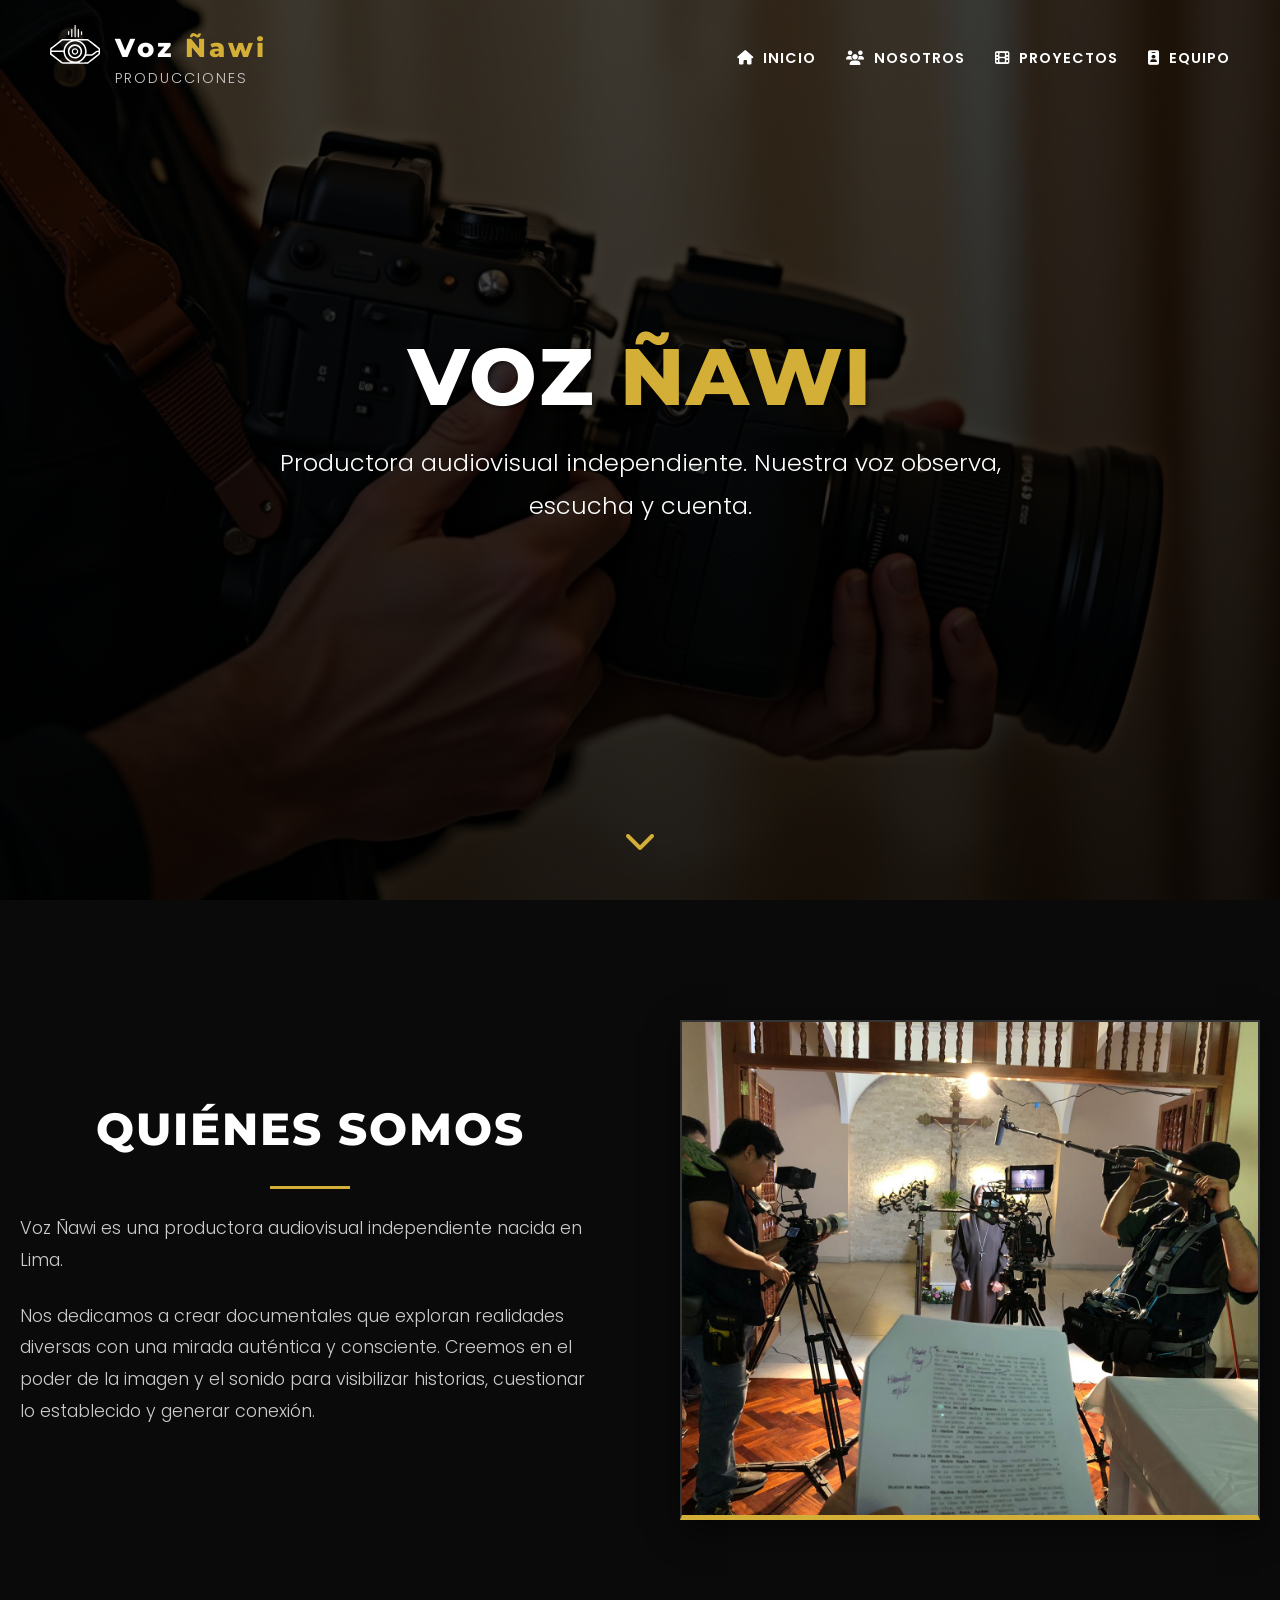
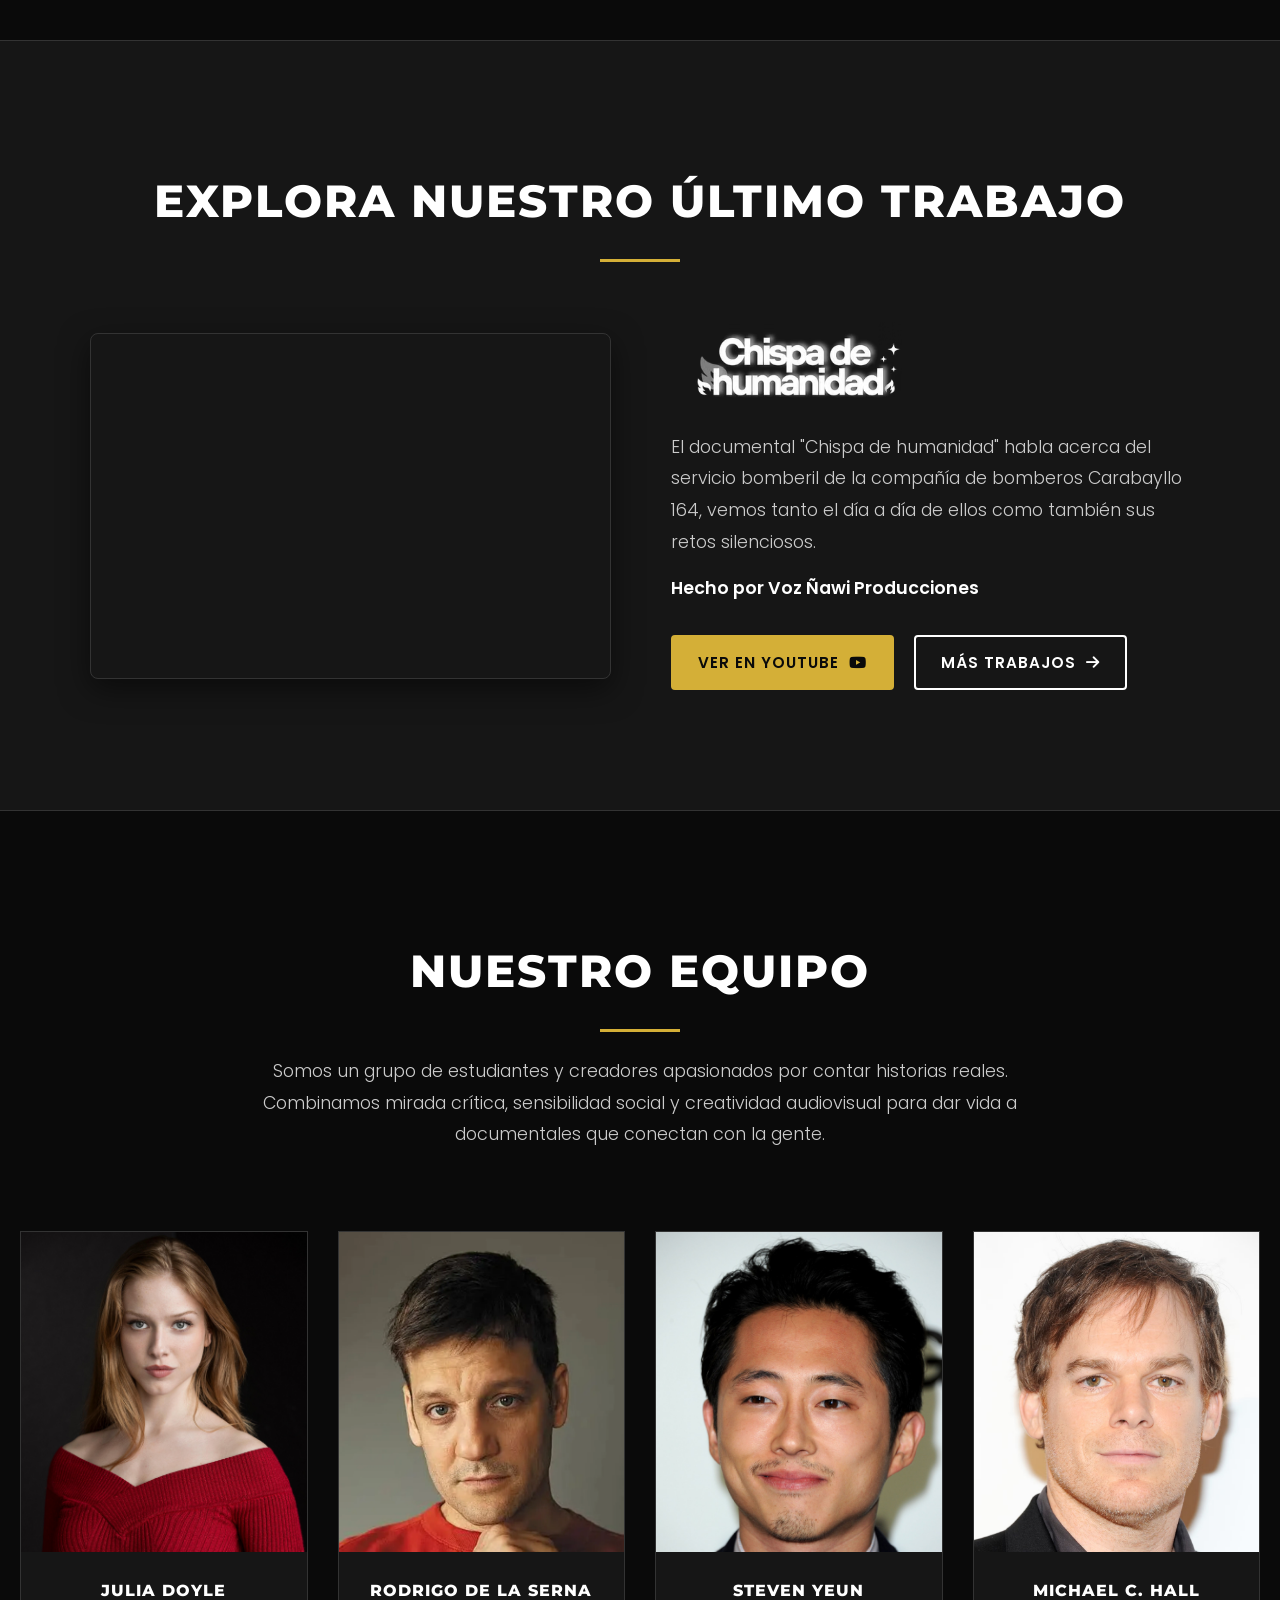
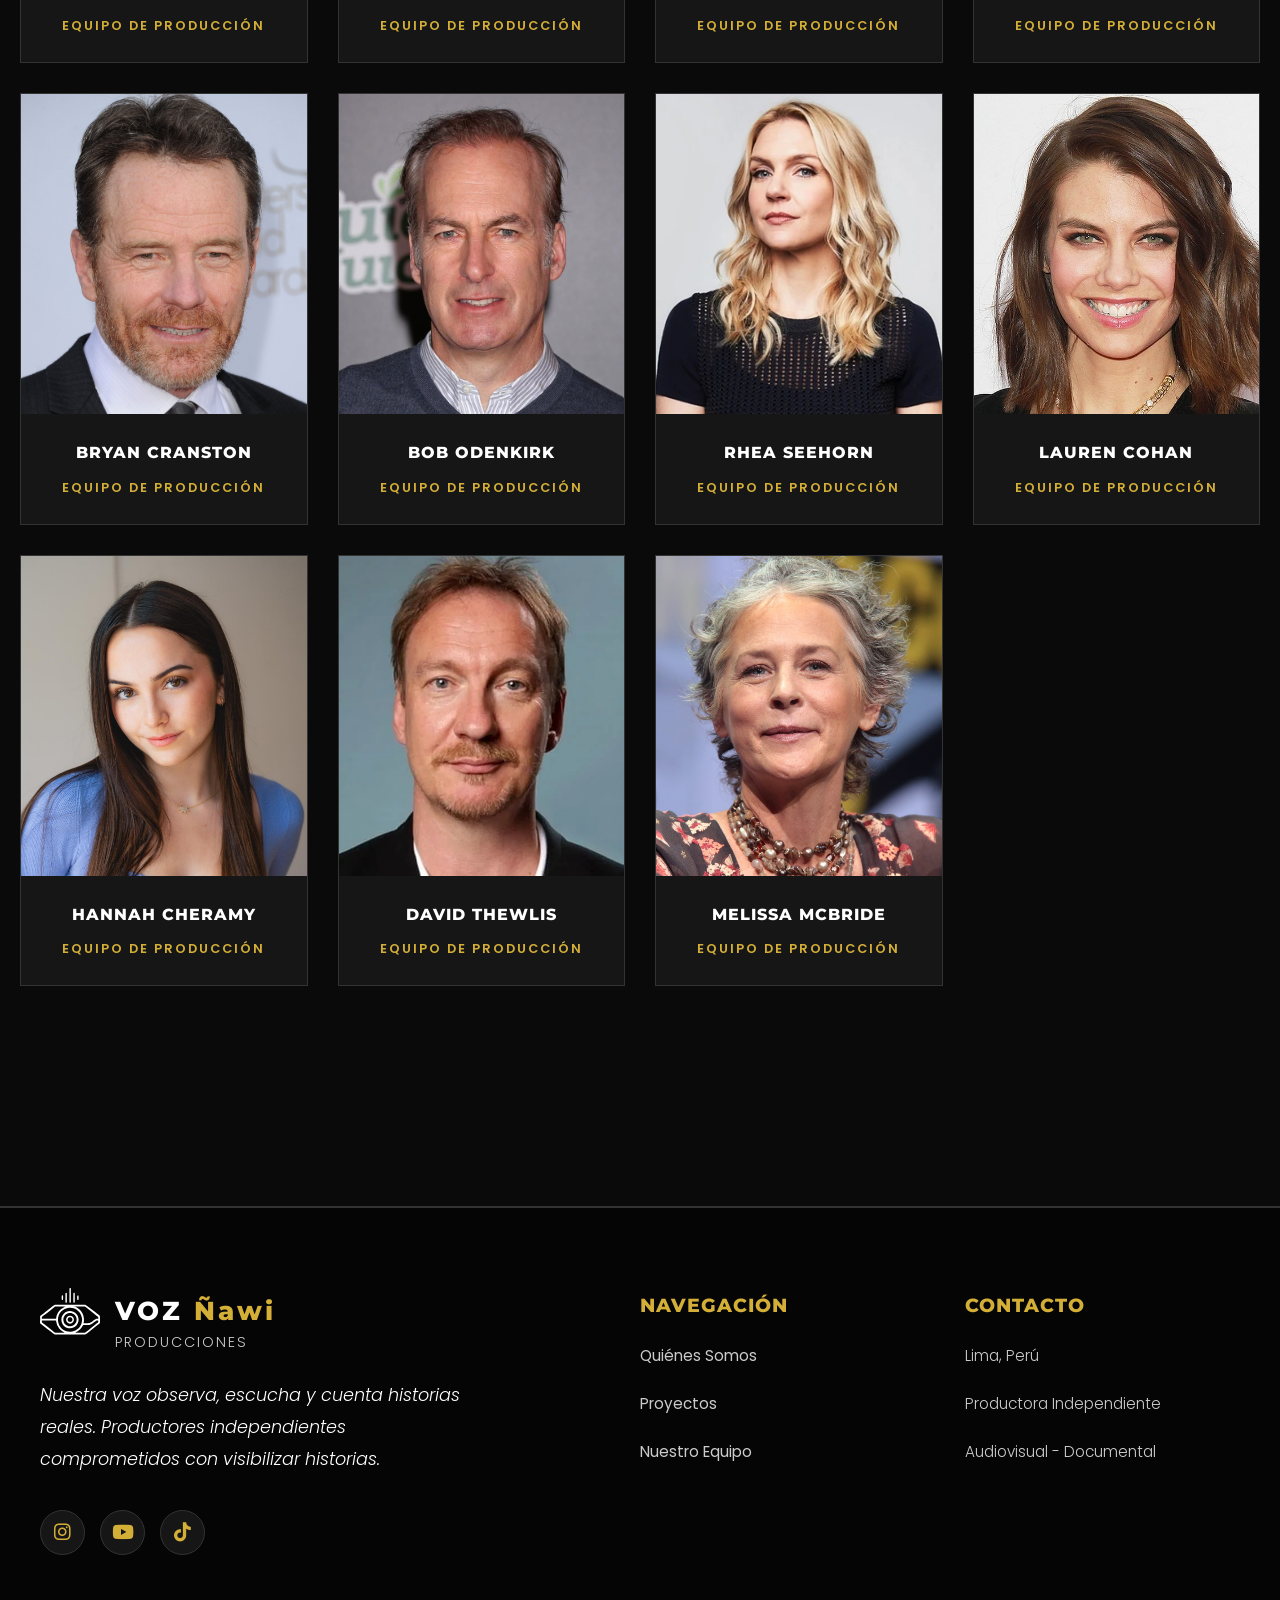
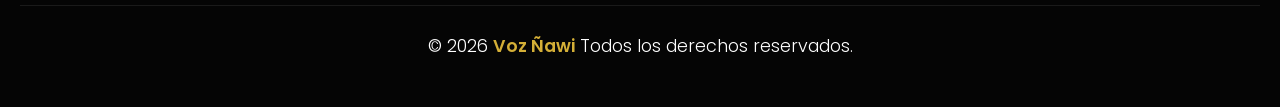
<file: index.html>
<!DOCTYPE html>
<html lang="es">
<head>
    <meta charset="UTF-8">
    <meta name="viewport" content="width=device-width, initial-scale=1.0">
    <title>Voz Ñawi | Productora Audiovisual</title>
    <link rel="icon" type="image/png" href="./static/res/favicon-negro.png" media="(prefers-color-scheme: light)">
    <link rel="icon" type="image/png" href="./static/res/favicon-blanco.png" media="(prefers-color-scheme: dark)">
    <link rel="stylesheet" href="https://cdnjs.cloudflare.com/ajax/libs/font-awesome/6.4.0/css/all.min.css">
    <link href="https://fonts.googleapis.com/css2?family=Montserrat:wght@700;800&family=Poppins:wght@300;400;600&display=swap" rel="stylesheet">
    <link rel="stylesheet" href="../static/css/style.css">
</head>
<body>

    <div id="header-placeholder"></div>

    <main>
        <section id="inicio">
            <h1 class="reveal">Voz <span>Ñawi</span></h1>
            <p class="reveal">Productora audiovisual independiente. Nuestra voz observa, escucha y cuenta.</p>
            <a href="#nosotros" class="scroll-down">
                <i class="fas fa-chevron-down"></i>
            </a>
        </section>

        <section id="nosotros">
            <div class="reveal">
                <h2>Quiénes Somos</h2>
                <p>Voz Ñawi es una productora audiovisual independiente nacida en Lima.</p>
                <p>Nos dedicamos a crear documentales que exploran realidades diversas con una mirada auténtica y consciente. Creemos en el poder de la imagen y el sonido para visibilizar historias, cuestionar lo establecido y generar conexión.</p>
            </div>
            <div class="nosotros-image reveal">
                <img src="/static/res/whoami.png" alt="Foto comiendo">
            </div>
        </section>

        <section id="destacado">
            <h2 class="reveal" style="margin-bottom: 60px;">Explora nuestro último trabajo</h2>

            <div class="destacado-container reveal">
                <div class="destacado-video-wrapper">
                    <iframe src="https://www.youtube.com/embed/sGxMZofxzhw?rel=0&modestbranding=1" title="Documental Chispa de Humanidad" frameborder="0" allow="accelerometer; autoplay; clipboard-write; encrypted-media; gyroscope; picture-in-picture; web-share" referrerpolicy="strict-origin-when-cross-origin" allowfullscreen loading="lazy"></iframe>
                </div>

                <div class="destacado-info">
                    <img src="/static/res/Chispa de Humanidad.avif" alt="Chispa de Humanidad" class="destacado-titulo-img">
                    
                    <p>El documental "Chispa de humanidad" habla acerca del servicio bomberil de la compañía de bomberos Carabayllo 164, vemos tanto el día a día de ellos como también sus retos silenciosos.</p>
                    <p class="destacado-credito">Hecho por Voz Ñawi Producciones</p>
                    
                    <div class="destacado-botones">
                        <a href="https://www.youtube.com/watch?v=sGxMZofxzhw" target="_blank" class="btn-primary">Ver en YouTube <i class="fab fa-youtube"></i></a>
                        <a href="/templates/proyectos.html" class="btn-secondary">Más trabajos <i class="fas fa-arrow-right"></i></a>
                    </div>
                </div>
            </div>
        </section>

        <section id="equipo">
            <div class="hacemos-intro reveal">
                <h2>Nuestro equipo</h2>
                <p>Somos un grupo de estudiantes y creadores apasionados por contar historias reales. Combinamos mirada crítica, sensibilidad social y creatividad audiovisual para dar vida a documentales que conectan con la gente.</p>
            </div>
            
            <div class="equipo-grid">
                <div class="miembro-card reveal">
                    <div class="miembro-img">
                        <img src="../static/res/JuliaDoyle.png" alt="JuliaDoyle" class="imagen-equipo">
                    </div>
                    <div class="miembro-info">
                        <h3>Julia Doyle</h3>
                        <p class="role">Equipo de Producción</p>
                    </div>
                </div>
                <div class="miembro-card reveal">
                    <div class="miembro-img">
                        <img src="../static/res/RodrigoSerna.png" alt="Rodrigo de la Serna" class="imagen-equipo">
                    </div>
                    <div class="miembro-info">
                        <h3>Rodrigo de la Serna</h3>
                        <p class="role">Equipo de Producción</p>
                    </div>
                </div>
                <div class="miembro-card reveal">
                    <div class="miembro-img">
                        <img src="../static/res/Yeun.png" alt="Yeun" class="imagen-equipo">
                    </div>
                    <div class="miembro-info">
                        <h3>Steven Yeun</h3>
                        <p class="role">Equipo de Producción</p>
                    </div>
                </div>
                <div class="miembro-card reveal">
                    <div class="miembro-img">
                        <img src="../static/res/Michael.png" alt="Luis Fabian" class="imagen-equipo">
                    </div>
                    <div class="miembro-info">
                        <h3>Michael C. Hall</h3>
                        <p class="role">Equipo de Producción</p>
                    </div>
                </div>
                <div class="miembro-card reveal">
                    <div class="miembro-img">
                        <img src="../static/res/EnioSalas.png" alt="Enio Cristhian" class="imagen-equipo">
                    </div>
                    <div class="miembro-info">
                        <h3>Bryan Cranston</h3>
                        <p class="role">Equipo de Producción</p>
                    </div>
                </div>
                <div class="miembro-card reveal">
                    <div class="miembro-img">
                        <img src="../static/res/Bob.png" alt="Carlos Arturo" class="imagen-equipo">
                    </div>
                    <div class="miembro-info">
                        <h3>Bob Odenkirk</h3>
                        <p class="role">Equipo de Producción</p>
                    </div>
                </div>
                <div class="miembro-card reveal">
                    <div class="miembro-img">
                        <img src="../static/res/EvelynWong.png" alt="Evelyn Jimena" class="imagen-equipo">
                    </div>
                    <div class="miembro-info">
                        <h3>Rhea Seehorn</h3>
                        <p class="role">Equipo de Producción</p>
                    </div>
                </div>
                <div class="miembro-card reveal">
                    <div class="miembro-img">
                        <img src="../static/res/MyaRivera.png" alt="Mya Steffi" class="imagen-equipo">
                    </div>
                    <div class="miembro-info">
                        <h3>Lauren Cohan</h3>
                        <p class="role">Equipo de Producción</p>
                    </div>
                </div>
                <div class="miembro-card reveal">
                    <div class="miembro-img">
                        <img src="../static/res/BriggitteLupe.png" alt="Briggitte Anahit" class="imagen-equipo">
                    </div>
                    <div class="miembro-info">
                        <h3>Hannah Cheramy</h3>
                        <p class="role">Equipo de Producción</p>
                    </div>
                </div>
                <div class="miembro-card reveal">
                    <div class="miembro-img">
                        <img src="../static/res/JoseRamos.png" alt="Jose Aaron" class="imagen-equipo">
                    </div>
                    <div class="miembro-info">
                        <h3>David Thewlis</h3>
                        <p class="role">Equipo de Producción</p>
                    </div>
                </div>
                <div class="miembro-card reveal">
                    <div class="miembro-img">
                        <img src="../static/res/JudithAsencios.png" alt="Judith Fabiola" class="imagen-equipo">
                    </div>
                    <div class="miembro-info">
                        <h3>Melissa McBride</h3>
                        <p class="role">Equipo de Producción</p>
                    </div>
                </div>
            </div>
        </section>
    </main>

    <div id="footer-placeholder"></div>

    <script src="../static/js/script.js"></script>
    <script>
        function loadHTML(elementId, fileName) {
            return fetch(fileName)
                .then(response => {
                    if (response.ok) return response.text();
                    throw new Error('Error al cargar ' + fileName);
                })
                .then(data => {
                    document.getElementById(elementId).innerHTML = data;
                })
                .catch(error => console.error(error));
        }

        document.addEventListener("DOMContentLoaded", function() {
            loadHTML('header-placeholder', 'templates/componentes/header.html').then(() => {
                if (typeof inicializarMenu === 'function') {
                    inicializarMenu();
                }
            });
            
            loadHTML('footer-placeholder', 'templates/componentes/footer.html');
        });
    </script>
</body>
</html>
</file>
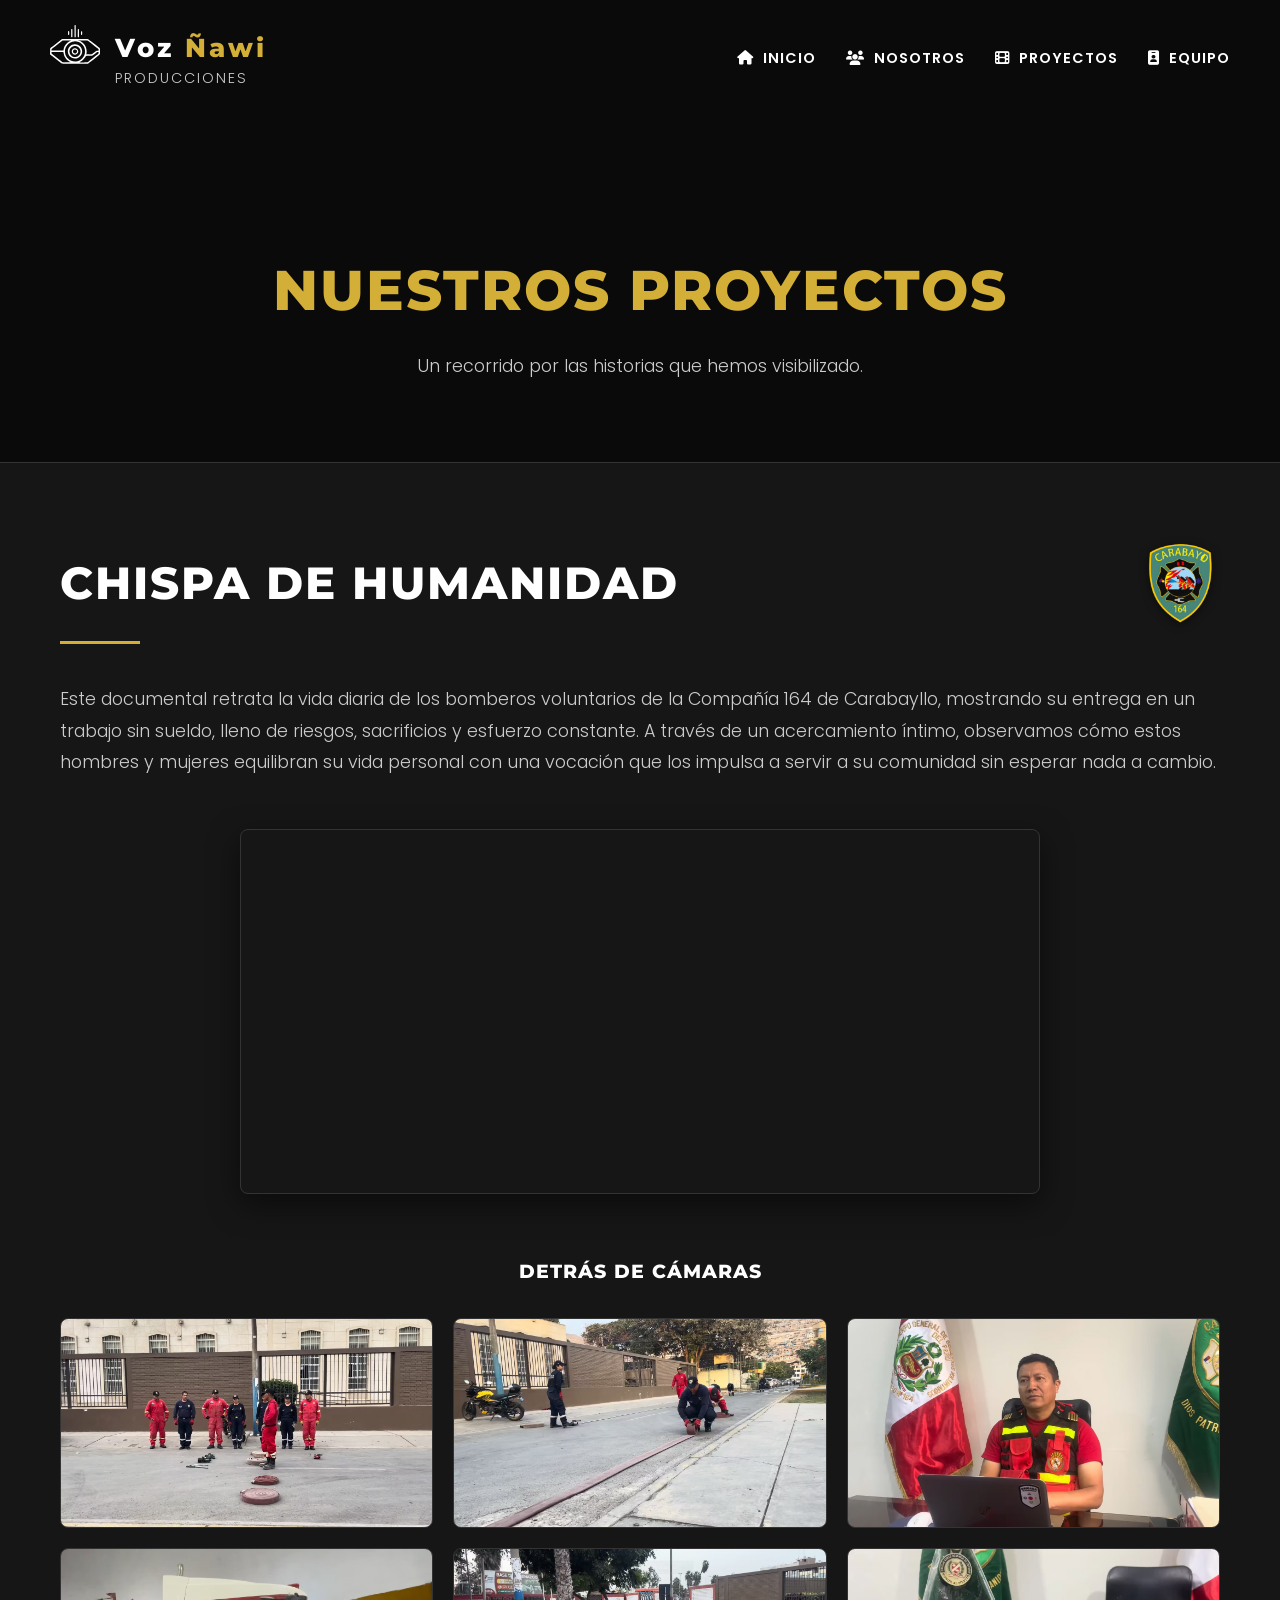
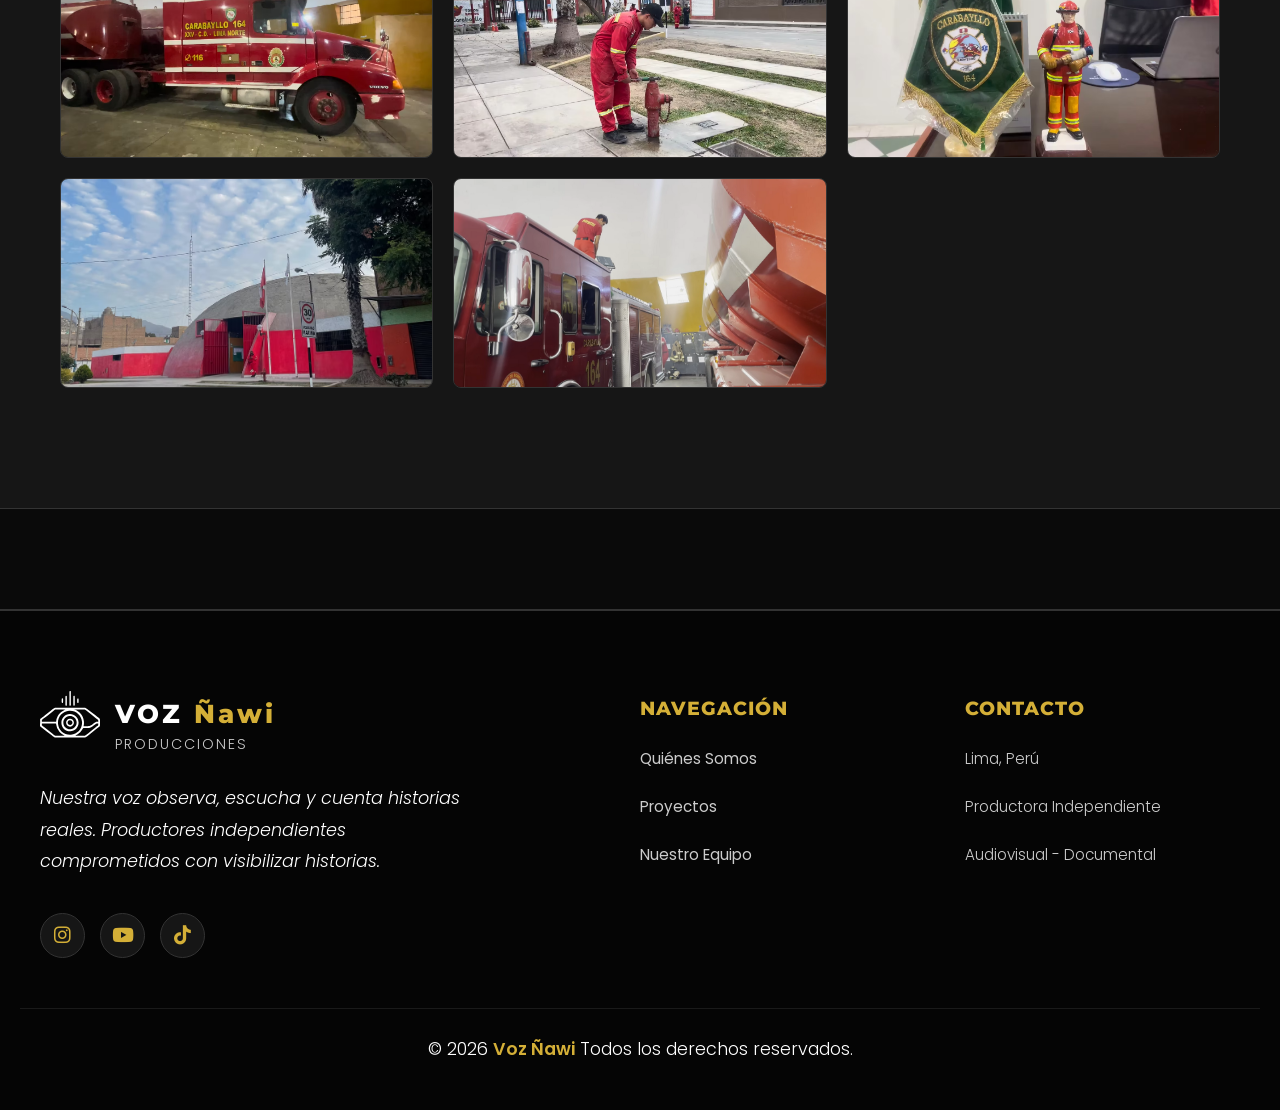
<file: templates/proyectos.html>
<!DOCTYPE html>
<html lang="es">
<head>
    <meta charset="UTF-8">
    <meta name="viewport" content="width=device-width, initial-scale=1.0">
    <title>Proyectos | Voz Ñawi</title>
    <link rel="icon" type="image/png" href="../static/res/favicon-negro.png" media="(prefers-color-scheme: light)">
    <link rel="icon" type="image/png" href="../static/res/favicon-blanco.png" media="(prefers-color-scheme: dark)">
    <link rel="stylesheet" href="https://cdnjs.cloudflare.com/ajax/libs/font-awesome/6.4.0/css/all.min.css">
    <link href="https://fonts.googleapis.com/css2?family=Montserrat:wght@700;800&family=Poppins:wght@300;400;600&display=swap" rel="stylesheet">
    <link rel="stylesheet" href="../static/css/style.css">
    <link rel="stylesheet" href="../static/css/pages.css">
</head>
<body>

    <div id="header-placeholder"></div>

    <main class="main-page-padding"> 
        <section id="galeria-header" class="section-padding-bottom">
            <h1 class="reveal page-title">Nuestros Proyectos</h1>
            <p class="reveal page-subtitle">Un recorrido por las historias que hemos visibilizado.</p>
        </section>

        <section id="proyecto-chispa" class="project-detailed-section">
            <div class="proyecto-container">
                
                <img src="../static/res/BomberosLogo.png" alt="Logo Bomberos Carabayllo 164" class="bomberos-logo reveal">

                <h2 class="reveal project-main-title">Chispa de Humanidad</h2>
                
                <div class="reveal project-description">
                    <p>Este documental retrata la vida diaria de los bomberos voluntarios de la Compañía 164 de Carabayllo, mostrando su entrega en un trabajo sin sueldo, lleno de riesgos, sacrificios y esfuerzo constante. A través de un acercamiento íntimo, observamos cómo estos hombres y mujeres equilibran su vida personal con una vocación que los impulsa a servir a su comunidad sin esperar nada a cambio.</p>
                </div>

                <div class="destacado-video-wrapper reveal video-centered-gallery">
                    <iframe src="https://www.youtube.com/embed/sGxMZofxzhw?rel=0&modestbranding=1" title="Documental Chispa de Humanidad" frameborder="0" allow="accelerometer; autoplay; clipboard-write; encrypted-media; gyroscope; picture-in-picture; web-share" referrerpolicy="strict-origin-when-cross-origin" allowfullscreen loading="lazy"></iframe>
                </div>

                <h4 class="reveal gallery-section-title">Detrás de cámaras</h4>
                
                <div class="galeria-grid reveal">
                    <img src="/static/res/Acti1.png" alt="Detrás de cámaras 1">
                    <img src="/static/res/Acti2.png" alt="Detrás de cámaras 2">
                    <img src="/static/res/Acti3.png" alt="Detrás de cámaras 3">
                    <img src="/static/res/Acti4.png" alt="Detrás de cámaras 1">
                    <img src="/static/res/Acti5.png" alt="Detrás de cámaras 2">
                    <img src="/static/res/Acti6.png" alt="Detrás de cámaras 3">
                    <img src="/static/res/Acti7.png" alt="Detrás de cámaras 3">                   
                    <img src="/static/res/Acti8.png" alt="Detrás de cámaras 3">                   
                </div>

            </div>
        </section>
    </main>

    <div id="footer-placeholder"></div>

    <div id="image-modal" class="modal-lightbox">
        <span class="modal-close">&times;</span>
        <img class="modal-content" id="modal-img" alt="Imagen ampliada">
    </div>

    <script src="../static/js/script.js"></script>
    <script>
        function loadHTML(elementId, fileName) {
            return fetch(fileName) // <-- Es vital agregar este 'return'
                .then(response => {
                    if (response.ok) return response.text();
                    throw new Error('Error al cargar ' + fileName);
                })
                .then(data => {
                    document.getElementById(elementId).innerHTML = data;
                })
                .catch(error => console.error(error));
        }

        document.addEventListener("DOMContentLoaded", function() {
            loadHTML('header-placeholder', 'componentes/header.html').then(() => {
                if (typeof inicializarMenu === 'function') {
                    inicializarMenu();
                }
            });
            
            loadHTML('footer-placeholder', 'componentes/footer.html');
        });
    </script>
</body>
</html>
</file>
<file: static/css/style.css>
/* ==========================================================================
   VARIABLES Y CONFIG GENERAL
   ========================================================================== */
:root {
    --bg-body: #0a0a0a;
    --bg-card: #161616;
    --text-main: #ffffff;
    --text-secondary: #cccccc;
    --accent: #d4af37;
    --hover-accent: #f2c94c;
    --border-color: #333333;
    
    --font-head: 'Montserrat', sans-serif;
    --font-body: 'Poppins', sans-serif;
    --transition-smooth: all 0.4s cubic-bezier(0.4, 0, 0.2, 1);
}

* {
    margin: 0;
    padding: 0;
    box-sizing: border-box;
    scroll-behavior: smooth;
}

body {
    background-color: var(--bg-body);
    color: var(--text-main);
    font-family: var(--font-body);
    line-height: 1.8;
    overflow-x: hidden;
}

a {
    color: var(--accent);
    text-decoration: none;
    transition: var(--transition-smooth);
}

a:hover {
    color: var(--hover-accent);
}

/* ==========================================================================
   TIPOGRAFIA BASICA
   ========================================================================== */
h1, h2, h3, h4 {
    font-family: var(--font-head);
    font-weight: 800;
    text-transform: uppercase;
    letter-spacing: 2px;
    margin-bottom: 1.5rem;
}

h2 {
    font-size: 2.8rem;
    text-align: center;
    position: relative;
    padding-bottom: 20px;
}

h2::after {
    content: '';
    position: absolute;
    bottom: 0;
    left: 50%;
    transform: translateX(-50%);
    width: 80px;
    height: 3px;
    background-color: var(--accent); 
}

h4 {
    font-size: 1.2rem;
    color: var(--accent);
    letter-spacing: 1px;
    margin-bottom: 1rem;
}

p {
    font-size: 1.1rem;
    color: var(--text-secondary);
    margin-bottom: 1.5rem;
    font-weight: 300;
}

/* ==========================================================================
   HEADER, NAVEGACION Y LOGO
   ========================================================================== */
header {
    position: fixed;
    top: 0;
    width: 100%;
    padding: 25px 50px;
    z-index: 1000;
    display: flex;
    justify-content: space-between;
    align-items: center;
    transition: var(--transition-smooth);
}

header.scrolled {
    background-color: rgba(10, 10, 10, 0.95);
    padding: 15px 50px;
    box-shadow: 0 5px 20px rgba(0,0,0,0.8);
    border-bottom: 1px solid var(--accent); 
}

/* --- LOGO --- */
.logo {
    display: flex;
    align-items: flex-start;
    gap: 15px;
    text-decoration: none;
    color: inherit;
    transition: var(--transition-smooth);
}

.logo-svg {
    width: 50px;
    height: auto;
    fill: var(--text-main); /* Blanco por defecto */
    transition: var(--transition-smooth);
    display: block;
}

.logo-text-block {
    display: flex;
    flex-direction: column;
    gap: 0;
    color: var(--text-main);
}

.logo-brand {
    font-family: var(--font-head);
    font-weight: 800;
    font-size: 1.6rem;
    color: var(--text-main);
    letter-spacing: 3px;
    margin-bottom: -5px; 
}

.logo-brand span {
    color: var(--accent);
}

.logo-productions {
    font-family: var(--font-body);
    font-weight: 300;
    font-size: 0.9rem;
    color: var(--text-secondary);
    text-transform: uppercase;
    letter-spacing: 2px;
    display: inline-block;
    transition: var(--transition-smooth);
}

/* Hover del Logo */
.logo:hover .logo-svg {
    fill: var(--accent);
    transform: scale(1.1);
}

/* --- NAVEGACION --- */
.nav-links {
    list-style: none;
    display: flex;
    gap: 30px;
}

.nav-links li a {
    color: var(--text-main);
    font-weight: 600;
    font-size: 0.9rem;
    text-transform: uppercase;
    letter-spacing: 1px;
    position: relative;
}

.nav-links li a::after {
    content: '';
    position: absolute;
    width: 0;
    height: 2px;
    bottom: -5px;
    left: 0;
    background-color: var(--accent);
    transition: var(--transition-smooth);
}

.nav-links li a:hover {
    color: var(--accent);
}

.nav-links li a:hover::after {
    width: 100%;
}

/* --- ICONO BURGER --- */
.burger {
    display: none;
    cursor: pointer;
    z-index: 1001;
    width: 30px;
    height: 25px;
    position: relative;
}

.burger-line {
    width: 100%;
    height: 3px;
    background-color: var(--accent);
    position: absolute;
    transition: var(--transition-smooth);
}

.burger-line:nth-child(1) { top: 0; }
.burger-line:nth-child(2) { top: 50%; transform: translateY(-50%); }
.burger-line:nth-child(3) { bottom: 0; }

/* ==========================================================================
   ESTRUCTURA PRINCIPAL SECCIONES
   ========================================================================== */
section {
    padding: 120px 20px;
    max-width: 1400px;
    margin: 0 auto;
}

/* --- HERO SECTION --- */
#inicio {
    height: 100vh;
    max-width: 100%; 
    margin: 0; 
    display: flex;
    flex-direction: column;
    justify-content: center;
    align-items: center;
    text-align: center;
    position: relative;
    background: linear-gradient(rgba(0, 0, 0, 0.7), rgba(0, 0, 0, 0.8)), 
                url('../res/Camaraman.jpg') center/cover no-repeat;
    padding: 0 20px;
}

#inicio h1 {
    font-size: 5rem;
    line-height: 1.1;
    margin-bottom: 20px;
    text-shadow: 2px 2px 4px rgba(0,0,0,0.5);
}

#inicio h1 span {
    color: var(--accent); 
}

#inicio p {
    font-size: 1.5rem;
    max-width: 800px;
    margin-bottom: 40px;
    color: var(--text-main);
}

.scroll-down {
    position: absolute;
    bottom: 30px;
    font-size: 2rem;
    color: var(--accent);
    animation: bounce 2s infinite;
}

/* --- QUIENES SOMOS --- */
#nosotros {
    display: grid;
    grid-template-columns: 1fr 1fr;
    gap: 80px;
    align-items: center;
}

.nosotros-image {
    width: 100%;
    height: 500px;
    background: var(--bg-card);
    border: 2px solid var(--border-color);
    border-bottom: 5px solid var(--accent); 
    display: flex;
    justify-content: center;
    align-items: center;
    font-size: 5rem;
    color: var(--accent);
    transition: var(--transition-smooth);
    box-shadow: 0 10px 30px rgba(0,0,0,0.5);
    overflow: hidden;
}

/* Agrega este bloque nuevo */
.nosotros-image img {
    width: 100%;
    height: 100%;
    object-fit: cover;
    transition: var(--transition-smooth);
}

.nosotros-image:hover img {
    transform: scale(1.05);
}

.nosotros-image:hover {
    border-color: var(--accent);
}

/* --- SECCION DESTACADO --- */
#destacado {
    background-color: var(--bg-card);
    border-top: 1px solid var(--border-color);
    border-bottom: 1px solid var(--border-color);
}

.destacado-container {
    display: flex;
    align-items: center;
    justify-content: center;
    gap: 60px;
    max-width: 1100px;
    margin: 0 auto;
}

.destacado-video-wrapper {
    flex: 1;
    min-width: 300px;
    max-width: 550px;
    border-radius: 8px;
    overflow: hidden;
    box-shadow: 0 10px 30px rgba(0,0,0,0.5);
    border: 1px solid var(--border-color);
    position: relative;
    padding-bottom: 31.25%;
    height: 310px;
}

.destacado-video-wrapper iframe {
    position: absolute;
    top: 0;
    left: 0;
    width: 100%;
    height: 100%;
}

.destacado-info {
    flex: 1;
    display: flex;
    flex-direction: column;
    align-items: flex-start;
}

.destacado-titulo-img {
    max-width: 250px; 
    height: auto;
    margin-bottom: 15px;
}

.destacado-info h3 {
    font-size: 2.2rem;
    color: var(--text-main);
    text-transform: none;
    letter-spacing: 0;
    margin-bottom: 20px;
}

.destacado-info p {
    text-align: left;
    margin-bottom: 15px;
}

.destacado-credito {
    font-weight: 600 !important;
    color: var(--text-main) !important;
    margin-bottom: 30px !important;
}

.destacado-botones {
    display: flex;
    gap: 20px;
    flex-wrap: wrap;
}

.btn-primary, .btn-secondary {
    padding: 12px 25px;
    font-family: var(--font-body);
    font-weight: 600;
    font-size: 0.95rem;
    text-transform: uppercase;
    letter-spacing: 1px;
    border-radius: 4px;
    display: flex;
    align-items: center;
    gap: 10px;
    transition: var(--transition-smooth);
}

.btn-primary {
    background-color: var(--accent);
    color: var(--bg-body);
    border: 2px solid var(--accent);
}

.btn-primary:hover {
    background-color: transparent;
    color: var(--accent);
}

.btn-secondary {
    background-color: transparent;
    color: var(--text-main);
    border: 2px solid var(--text-main);
}

.btn-secondary:hover {
    background-color: var(--text-main);
    color: var(--bg-body);
}

/* --- QUE HACEMOS --- */
#hacemos {
    background-color: var(--bg-card);
    max-width: 100%;
    border-top: 1px solid #222;
    border-bottom: 1px solid #222;
}

.hacemos-container {
    max-width: 1200px;
    margin: 0 auto;
}

.hacemos-intro {
    text-align: center;
    max-width: 800px;
    margin: 0 auto 80px auto;
}

.hacemos-intro h3 {
    color: var(--accent);
}

.proyectos-grid {
    display: grid;
    grid-template-columns: repeat(auto-fit, minmax(350px, 1fr));
    gap: 40px;
}

.proyecto-card {
    background: var(--bg-body);
    border: 1px solid var(--border-color);
    position: relative;
    overflow: hidden;
    height: 400px;
    transition: var(--transition-smooth);
}

.proyecto-card:hover {
    border-color: var(--accent);
    transform: translateY(-10px);
    box-shadow: 0 10px 20px rgba(212, 175, 55, 0.1);
}

.proyecto-img-placeholder {
    width: 100%;
    height: 100%;
    display: flex;
    flex-direction: column;
    justify-content: center;
    align-items: center;
    font-size: 4rem;
    color: var(--border-color);
    transition: var(--transition-smooth);
}

.proyecto-card:hover .proyecto-img-placeholder {
    color: var(--hover-accent);
    background-color: rgba(212, 175, 55, 0.05);
}

.proyecto-info {
    position: absolute;
    bottom: 0;
    left: 0;
    width: 100%;
    padding: 30px;
    background: linear-gradient(to top, rgba(10,10,10,1) 10%, rgba(10,10,10,0));
    transition: var(--transition-smooth);
}

.proyecto-card:hover .proyecto-info {
    background: linear-gradient(to top, rgba(10,10,10,1) 40%, rgba(10,10,10,0));
}

.proyecto-info h3 {
    font-size: 1.4rem;
    margin-bottom: 5px;
    color: var(--text-main);
}

.proyecto-info p {
    font-size: 0.95rem;
    margin-bottom: 0;
    color: var(--accent);
    font-weight: 600;
}

/* --- NUESTRO EQUIPO --- */
.equipo-grid {
    display: grid;
    grid-template-columns: repeat(auto-fill, minmax(280px, 1fr));
    gap: 30px;
    margin-top: 80px;
}

.miembro-card {
    background: var(--bg-card);
    border: 1px solid var(--border-color);
    overflow: hidden;
    transition: var(--transition-smooth);
    text-align: center;
    position: relative;
}

.miembro-card::before {
    content: '';
    position: absolute;
    top: 0;
    left: 0;
    width: 100%;
    height: 4px;
    background-color: var(--accent);
    transform: scaleX(0);
    transition: var(--transition-smooth);
    transform-origin: left;
    z-index: 10;
}

.miembro-card:hover {
    transform: translateY(-5px);
    box-shadow: 0 10px 20px rgba(0,0,0,0.5);
}

.miembro-card:hover::before {
    transform: scaleX(1);
}

.miembro-img {
    width: 100%;
    height: 320px;
    background-color: #0f0f0f;
    display: flex;
    justify-content: center;
    align-items: center;
    font-size: 5rem;
    color: #333;
    overflow: hidden;
    position: relative;
    transition: var(--transition-smooth);
}

.imagen-equipo {
    width: 100%;
    height: 100%;
    object-fit: cover;
    object-position: center top; 
    transition: var(--transition-smooth);
}

.miembro-card:hover .imagen-equipo {
    transform: scale(1.05);
}

.miembro-info {
    padding: 25px;
}

.miembro-info h3 {
    font-size: 1rem;
    margin-bottom: 8px;
    letter-spacing: 1px;
    color: var(--text-main);
}

.miembro-info p.role {
    font-size: 0.8rem;
    text-transform: uppercase;
    color: var(--accent);
    margin-bottom: 0;
    font-weight: 600;
    letter-spacing: 2px;
}

/* ==========================================================================
   FOOTER
   ========================================================================== */
footer {
    background-color: #050505;
    color: var(--text-secondary);
    padding: 80px 20px 20px 20px;
    border-top: 2px solid var(--border-color);
    margin-top: 100px;
}

.footer-content {
    max-width: 1200px;
    margin: 0 auto;
    display: grid;
    grid-template-columns: 2fr 1fr 1fr;
    gap: 50px;
}

.footer-col-identity {
    display: flex;
    flex-direction: column;
    align-items: flex-start;
    gap: 15px;
}

.footer-logo-link.logo {
    margin-bottom: 10px;
}

.footer-logo-svg {
    width: 60px; 
}

.footer-identity-text {
    font-style: italic;
    font-weight: 300;
    color: var(--text-main);
    max-width: 450px;
    margin-bottom: 0;
}

.footer-socials {
    display: flex;
    gap: 15px;
    margin-top: 20px;
}

.footer-socials a {
    color: var(--accent);
    background-color: var(--bg-card);
    width: 45px;
    height: 45px;
    display: flex;
    justify-content: center;
    align-items: center;
    border-radius: 50%;
    font-size: 1.2rem;
    border: 1px solid var(--border-color);
    transition: var(--transition-smooth);
}

.footer-socials a:hover {
    background-color: var(--accent);
    color: var(--bg-body);
    border-color: var(--accent);
    transform: translateY(-5px);
}

.footer-col-nav, .footer-col-contact {
    list-style: none;
}

.footer-col-nav li, .footer-col-contact li {
    margin-bottom: 1.2rem;
}

.footer-col-nav a, .footer-col-contact p {
    font-size: 0.95rem;
    color: var(--text-secondary); 
    margin-bottom: 0;
    display: inline-block;
    transition: var(--transition-smooth);
}

.footer-col-nav a:hover {
    color: var(--accent);
    transform: scale(1.1) translateX(5px);
}

/* --- COPYRIGHT --- */
.footer-bottom {
    width: 100%;
    display: flex;
    justify-content: center;
    align-items: center;
    padding-top: 25px;
    margin-top: 50px;
    border-top: 1px solid #1a1a1a;
    font-size: 0.9rem;
}

.footer-copyright {
    color: var(--text-main);
    text-align: center;
}

.footer-copyright span {
    color: var(--accent);
    font-weight: 600;
}

/* ==========================================================================
   ANIMACIONES Y KEYFRAMES
   ========================================================================== */
.reveal {
    opacity: 0;
    transform: translateY(40px);
    transition: all 0.8s cubic-bezier(0.4, 0, 0.2, 1);
}

.reveal.active {
    opacity: 1;
    transform: translateY(0);
}

@keyframes bounce {
    0%, 20%, 50%, 80%, 100% {transform: translateY(0);}
    40% {transform: translateY(-15px);}
    60% {transform: translateY(-7px);}
}

@keyframes navLinkFade {
    from { opacity: 0; transform: translateX(50px); }
    to { opacity: 1; transform: translateX(0px); }
}

/* ==========================================================================
   RESPONSIVE MEDIA QUERIES
   ========================================================================== */
@media (max-width: 1024px) {
    #nosotros { grid-template-columns: 1fr; gap: 40px; text-align: center; }
    .nosotros-image { height: 350px; }
    #inicio h1 { font-size: 4rem; }
    .footer-content { grid-template-columns: 1fr 1fr; gap: 40px; }
    .footer-col-identity { grid-column: 1 / -1; align-items: center; text-align: center; }

    .destacado-container { 
        flex-direction: column;
        gap: 40px; 
    }
    .destacado-video-wrapper {
        max-width: 100%;
        height: auto;
        padding-bottom: 56.25%;
        width: 100%;
    }
    .destacado-info { 
        align-items: center; 
        text-align: center; 
    }
    .destacado-info p { 
        text-align: center; 
    }
    .destacado-botones { 
        justify-content: center; 
    }

}


@media (max-width: 768px) {
    header { padding: 20px; }
    
    .burger { display: flex; flex-direction: column; justify-content: space-around; }

    .nav-links { 
        display: none; 
        position: absolute; 
        right: 0; 
        height: 90vh; 
        top: 10vh; 
        background-color: rgba(10, 10, 10, 0.98); 
        flex-direction: column; 
        align-items: center; 
        justify-content: center;
        width: 60%; 
        transform: translateX(100%); 
        transition: transform 0.5s ease-in; 
        z-index: 999; 
        border-left: 2px solid var(--accent); 
    }
    
    .nav-links.nav-active { display: flex; transform: translateX(0%); }
    .nav-links li { opacity: 0; margin-bottom: 20px; }
    .nav-links li a { font-size: 1.1rem; }
    
    #inicio h1 { font-size: 3rem; }
    h2 { font-size: 2.2rem; }
    
    .proyectos-grid { grid-template-columns: 1fr; }
    
    .footer-content { grid-template-columns: 1fr; text-align: center; }
    .footer-col-identity { align-items: center; }
    .footer-col-nav, .footer-col-contact { align-items: center; display: flex; flex-direction: column; }
    
    .footer-bottom { flex-direction: column; gap: 15px; }

    /* Ajuste a 2 columnas en movil */
    .equipo-grid {
        grid-template-columns: repeat(2, 1fr);
        gap: 15px;
    }

    .miembro-img {
        height: auto;
        aspect-ratio: 1 / 1;
    }

    .miembro-info {
        padding: 15px 10px;
    }

    .miembro-info h3 {
        font-size: 0.85rem;
    }

    .miembro-info p.role {
        font-size: 0.7rem;
    }
}

/* Estado activo del icono burger (X) */
.toggle .burger-line:nth-child(1) { transform: rotate(-45deg) translate(-5px, 6px); }
.toggle .burger-line:nth-child(2) { opacity: 0; }
.toggle .burger-line:nth-child(3) { transform: rotate(45deg) translate(-5px, -6px); }
</file>
<file: static/css/pages.css>
/* --- Clases de Utilidad  --- */
.main-page-padding {
    padding-top: 120px;
}

.section-padding-bottom {
    padding-bottom: 40px;
}

/* --- Titulos y Subtitulos de Página  --- */
.page-title {
    text-align: center;
    color: var(--accent);
    font-size: 3.5rem;
    margin-bottom: 10px;
}

.page-subtitle {
    text-align: center;
    max-width: 800px;
    margin: 0 auto 40px auto;
    color: var(--text-secondary);
}

/* --- Seccion Detallada del Proyecto --- */
.project-detailed-section {
    background-color: var(--bg-card);
    border-top: 1px solid var(--border-color);
    border-bottom: 1px solid var(--border-color);
    padding: 80px 0;
}

.proyecto-container {
    max-width: 1200px;
    margin: 0 auto;
    padding: 0 20px;
    position: relative;
}

/* Linea amarilla debajo del title */
.project-main-title::after {
    left: 0;
    transform: none;
}

/* --- Logo de los Bomberos --- */
.bomberos-logo {
    position: absolute;
    top: 0;
    right: 20px;
    width: 80px;
    height: auto;
    opacity: 0.8;
    filter: drop-shadow(0 2px 5px rgba(0,0,0,0.5));
    transition: var(--transition-smooth);
    z-index: 10;
}

.bomberos-logo:hover {
    opacity: 1;
    transform: scale(1.05);
}

/* --- Tipografia Interna del Proyecto --- */
.project-main-title {
    margin-bottom: 40px;
    text-align: left;
}

.project-description {
    margin-bottom: 50px;
    text-align: left;
}

.video-centered-gallery {
    max-width: 800px;
    margin: 0 auto 60px auto;
}

.gallery-section-title {
    text-align: center;
    margin-bottom: 30px;
    color: var(--text-main);
}

/* ==========================================================================
   GALERIA GRID
   ========================================================================== */
.galeria-grid {
    display: grid;
    grid-template-columns: repeat(auto-fit, minmax(300px, 1fr));
    gap: 20px;
    margin-bottom: 40px;
    align-items: center;
}

.galeria-grid img {
    width: 100%;
    aspect-ratio: 16 / 9;
    object-fit: cover;
    display: block;
    border-radius: 8px;
    border: 1px solid var(--border-color);
    transition: var(--transition-smooth);
    background-color: rgba(0,0,0,0.2);
}

.galeria-grid img.cuadrada {
    aspect-ratio: 1 / 1;
    margin: 0 auto;
}

/* Hover general */
.galeria-grid img:hover {
    transform: translateY(-5px);
    border-color: var(--accent);
    box-shadow: 0 10px 20px rgba(0,0,0,0.5);
}

/* En celulares muy pequeños forzar 1 sola columna */
@media (max-width: 600px) {
    .galeria-grid {
        grid-template-columns: 1fr;
    }
}

/* ==========================================================================
   RESPONSIVE PARA LA GALERIA Y EL LOGO
   ========================================================================== */

/* Tablets */
@media (max-width: 900px) {
    .galeria-masonry {
        column-count: 2;
    }
    .page-title {
        font-size: 2.8rem;
    }
    .bomberos-logo {
        width: 60px;
        right: 15px;
    }
}

/* Celulares */
@media (max-width: 600px) {
    .galeria-masonry {
        column-count: 1;
        column-gap: 0;
    }
    .main-page-padding {
        padding-top: 100px;
    }
    .page-title {
        font-size: 2.2rem;
    }
    .project-detailed-section {
        padding: 50px 0;
    }
    .proyecto-container {
        padding: 0 15px;
    }

    .bomberos-logo {
        position: static;
        display: block;
        margin: 0 auto 20px auto;
        width: 70px;
    }
    .project-main-title {
        text-align: center;
    }
}

/* ==========================================================================
   LIGHTBOX / MODAL DE IMAGENES
   ========================================================================== */
.galeria-grid img {
    cursor: zoom-in;
}

/* El fondo oscuro */
.modal-lightbox {
    display: flex;
    visibility: hidden;
    opacity: 0;
    position: fixed;
    z-index: 2000;
    left: 0;
    top: 0;
    width: 100%;
    height: 100%;
    background-color: rgba(10, 10, 10, 0.95);
    justify-content: center;
    align-items: center;
    transition: all 0.4s ease;
}

.modal-lightbox.active {
    visibility: visible;
    opacity: 1;
}

/* La imagen ampliada */
.modal-content {
    max-width: 90%;
    max-height: 90vh;
    border-radius: 8px;
    box-shadow: 0 15px 40px rgba(0,0,0,0.8);
    transform: scale(0.8);
    transition: transform 0.4s cubic-bezier(0.4, 0, 0.2, 1);
}

/* Al estar activo, la imagen crece a su tamaño normal */
.modal-lightbox.active .modal-content {
    transform: scale(1);
}

/* boton de cerrar la X */
.modal-close {
    position: absolute;
    top: 30px;
    right: 40px;
    color: var(--text-secondary);
    font-size: 45px;
    font-weight: bold;
    cursor: pointer;
    transition: var(--transition-smooth);
}

.modal-close:hover {
    color: var(--accent);
}
</file>
